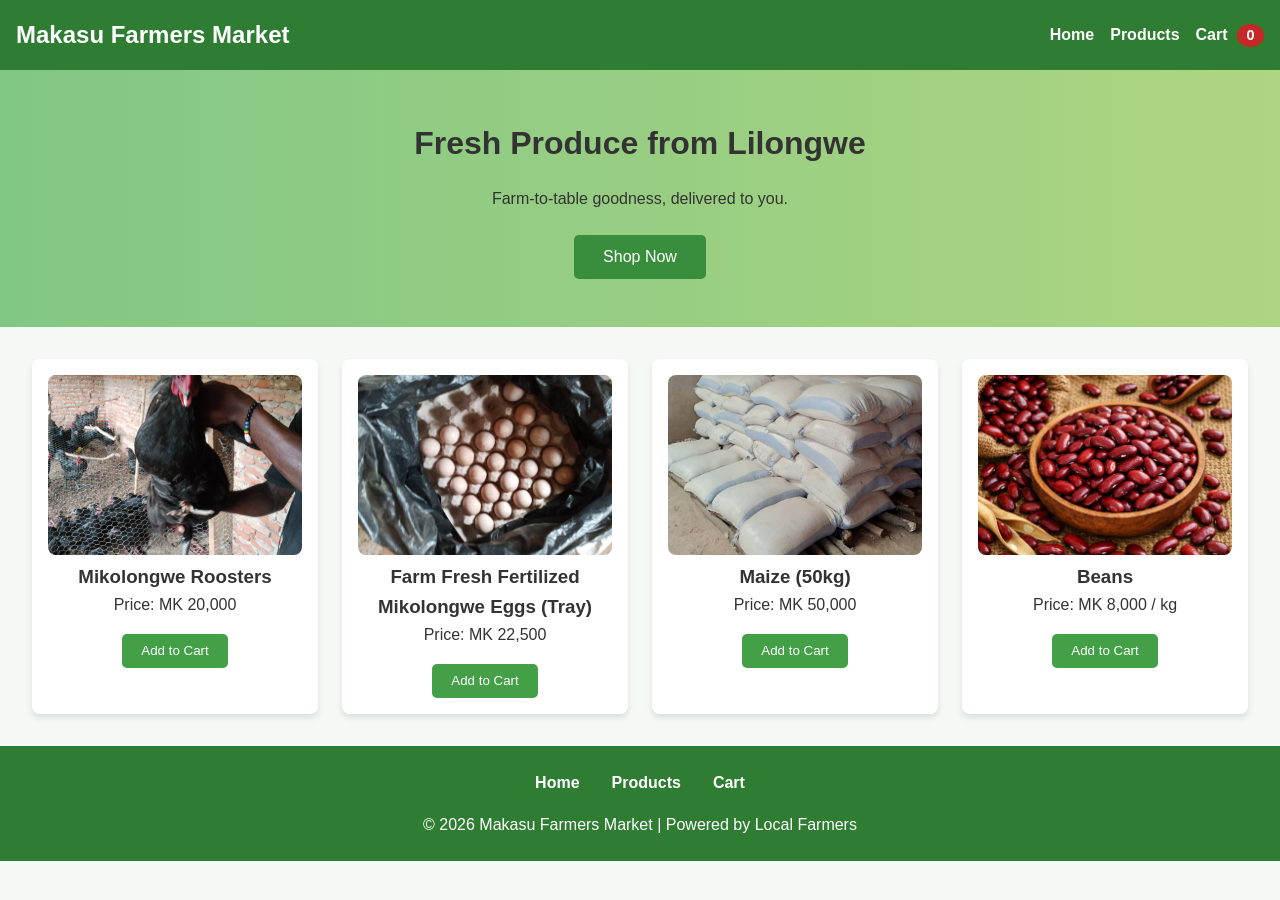
<file: index.html>
<!DOCTYPE html>
<html lang="en">
<head>
  <meta charset="UTF-8">
  <meta name="viewport" content="width=device-width, initial-scale=1.0">
  <title>Makasu Farmers Market</title>
  <link rel="stylesheet" href="./css/style.css">
</head>
<body>
  <!-- Header -->
  <header class="header">
    <h1 class="logo">Makasu Farmers Market</h1>
    <nav class="nav">
      <button class="menu-toggle" aria-label="Toggle Menu">☰</button>
      <ul class="nav-links">
        <li><a href="#hero">Home</a></li>
        <li><a href="products.html">Products</a></li>
        <li><a href="cart.html">Cart <span id="cart-count">0</span></a></li>
      </ul>
    </nav>
  </header>

  <!-- Hero Section -->
  <section id="hero" class="hero">
    <div class="hero-content">
      <h2>Fresh Produce from Lilongwe</h2>
      <p>Farm-to-table goodness, delivered to you.</p>
      <button class="cta" onclick="document.getElementById('products').scrollIntoView({behavior:'smooth'})">
        Shop Now
      </button>
    </div>
  </section>

  <!-- Product Cards -->
  <section id="products" class="products">
    <div class="card">
      <img src="images/rooster2.jpeg" alt="Mikolongwe Roosters for sale">
      <h3>Mikolongwe Roosters</h3>
      <p>Price: MK 20,000</p>
      <button class="add-to-cart">Add to Cart</button>
    </div>

    <div class="card">
      <img src="images/eggs1.jpeg" alt="Farm Fresh Fertilized Mikolongwe Eggs Tray">
      <h3>Farm Fresh Fertilized Mikolongwe Eggs (Tray)</h3>
      <p>Price: MK 22,500</p>
      <button class="add-to-cart">Add to Cart</button>
    </div>

    <div class="card">
      <img src="images/maize3 (2).jpeg" alt="Maize 50kg bag">
      <h3>Maize (50kg)</h3>
      <p>Price: MK 50,000</p>
      <button class="add-to-cart">Add to Cart</button>
    </div>

    <div class="card">
      <img src="images/beans1.png" alt="Beans for sale">
      <h3>Beans</h3>
      <p>Price: MK 8,000 / kg</p>
      <button class="add-to-cart">Add to Cart</button>
    </div>
  </section>

  <!-- Footer -->
  <footer class="footer">
    <nav class="footer-nav">
      <ul>
        <li><a href="#hero">Home</a></li>
        <li><a href="products.html">Products</a></li>
        <li><a href="cart.html">Cart</a></li>
      </ul>
    </nav>
    <p>&copy; 2026 Makasu Farmers Market | Powered by Local Farmers</p>
  </footer>

  <!-- Back to Top Button -->
  <button id="back-to-top" aria-label="Back to Top">↑ Top</button>

  <script src="./js/script.js"></script>
</body>
</html>
</file>
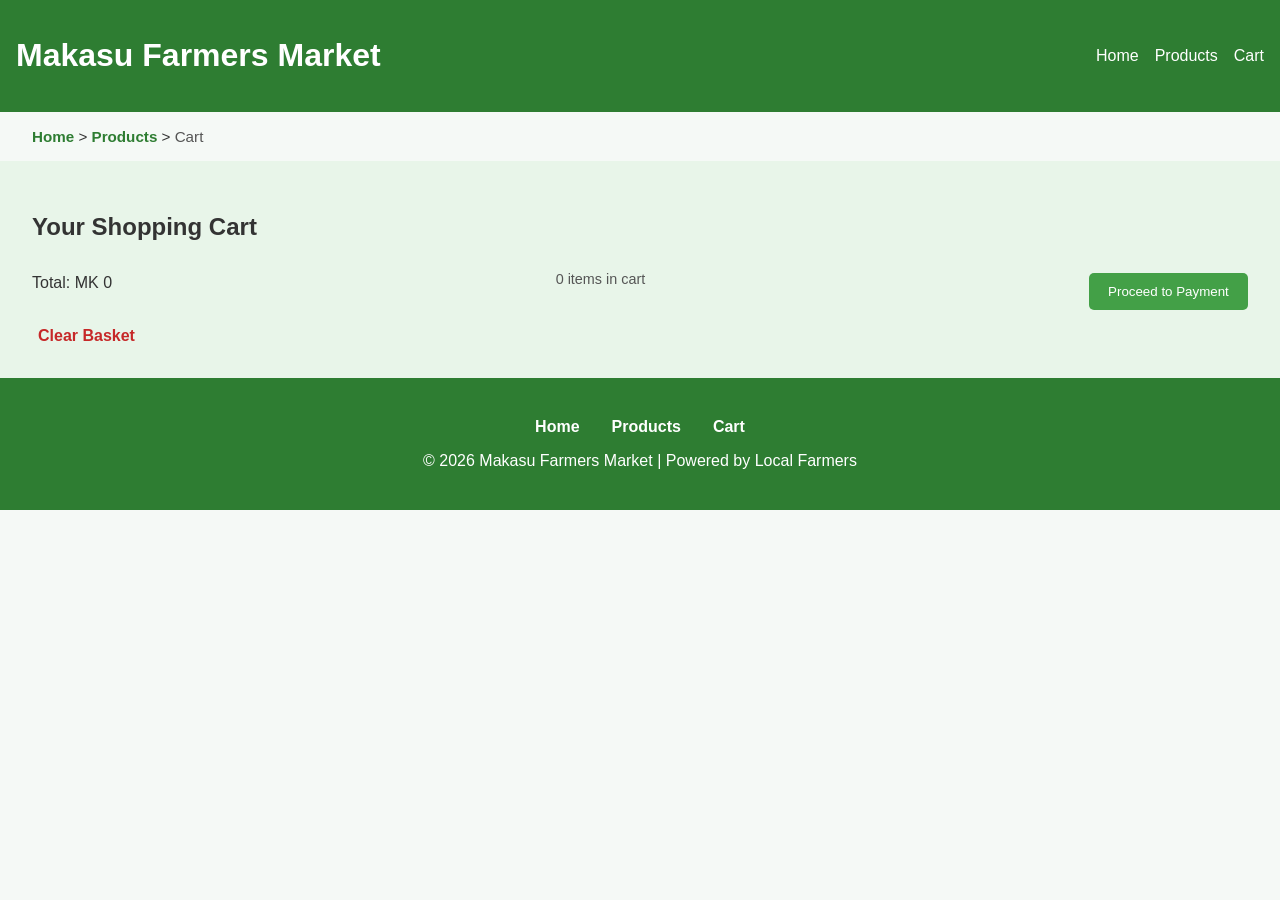
<file: cart.html>
<!DOCTYPE html>
<html lang="en">
<head>
  <meta charset="UTF-8">
  <meta name="viewport" content="width=device-width, initial-scale=1.0">
  <title>Your Cart - Makasu Farmers Market</title>
  <link rel="stylesheet" href="./css/cart.css">
</head>

 <body>
  <!-- Header -->
  <header>
    <h1>Makasu Farmers Market</h1>
    <nav>
      <ul>
        <li><a href="index.html#hero">Home</a></li>
        <li><a href="products.html">Products</a></li>
        <li><a href="cart.html">Cart</a></li>
      </ul>
    </nav>
  </header>

  <!-- Breadcrumb Trail -->
  <nav class="breadcrumb">
    <a href="index.html#hero">Home</a> &gt; 
    <a href="products.html">Products</a> &gt; 
    <span>Cart</span>
  </nav>

  <!-- Cart Section -->
  <section class="cart">
    <h2>Your Shopping Cart</h2>
    <ul id="cart-items"></ul>
<div class="cart-summary">
  <p id="total-price">Total: MK 0</p>
  <p id="item-count">0 items in cart</p>
  <button id="proceed-to-payment">Proceed to Payment</button>
</div>

<button id="clear-cart">Clear Basket</button>

  </section>

  <!-- Footer -->
  <footer>
    <nav class="footer-nav">
      <ul>
        <li><a href="index.html#hero">Home</a></li>
        <li><a href="products.html">Products</a></li>
        <li><a href="cart.html">Cart</a></li>
      </ul>
    </nav>
    <p>&copy; 2026 Makasu Farmers Market | Powered by Local Farmers</p>
  </footer>

  <script src="./js/cart.js"></script>
</body>
</file>
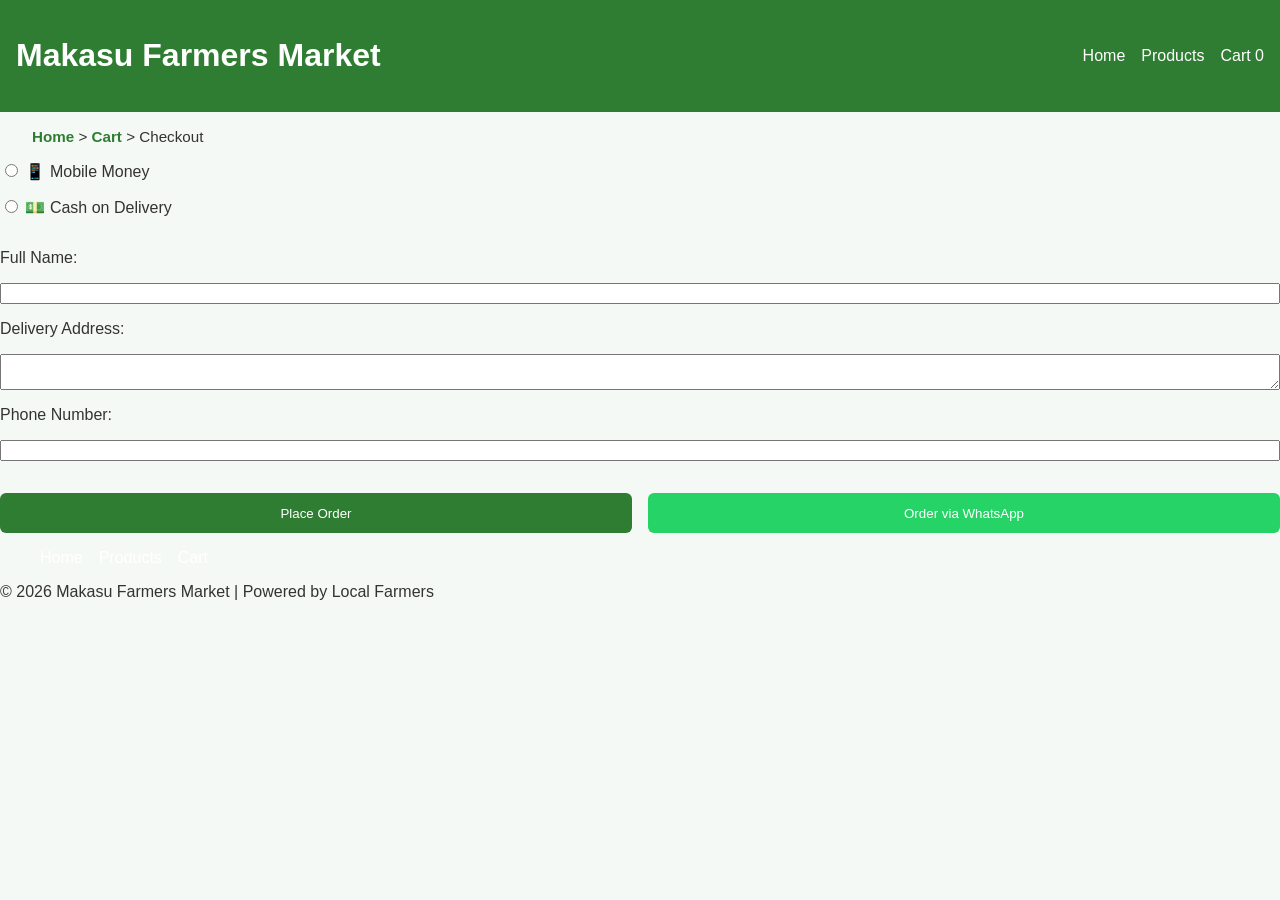
<file: checkout.html>
<!DOCTYPE html>
<html lang="en">
<head>
  <meta charset="UTF-8">
  <meta name="viewport" content="width=device-width, initial-scale=1.0">
  <title>Checkout - Makasu Farmers Market</title>
  <link rel="stylesheet" href="./css/checkout.css">
</head>
<body>
  <!-- Header -->
 <header>
  <h1>Makasu Farmers Market</h1>
  <nav>
    <ul>
      <li><a href="index.html#hero">Home</a></li>
      <li><a href="products.html">Products</a></li>
      <li><a href="cart.html">Cart <span id="cart-count">0</span></a></li>
    </ul>
  </nav>
</header>


  <!-- Breadcrumb Trail -->
  <nav class="breadcrumb">
    <a href="index.html#hero">Home</a> &gt; 
    <a href="cart.html">Cart</a> &gt; 
    <span>Checkout</span>
  </nav>

  <!-- Checkout Section -->



    <form id="checkout-form">
      <div class="payment-option">
        <input type="radio" id="mobile-money" name="payment" value="Mobile Money" required>
        <label for="mobile-money">📱 Mobile Money</label>
      </div>

      <div class="payment-option">
        <input type="radio" id="cod" name="payment" value="Cash on Delivery">
        <label for="cod">💵 Cash on Delivery</label>
      </div>

      <div class="customer-info">
        <label for="name">Full Name:</label>
        <input type="text" id="name" required>

        <label for="address">Delivery Address:</label>
        <textarea id="address" required></textarea>

        <label for="phone">Phone Number:</label>
        <input type="tel" id="phone" required>
      </div>

             <!-- WhatsApp Order Button -->
 
      <div class="checkout-buttons">
      <button type="submit" class="btn place-order">Place Order</button>
      <button type="button" id="send-whatsapp" class="btn whatsapp">Order via WhatsApp</button>
    </div>
    </form>


  </section>



  <!-- Footer -->
  <footer>
    <nav class="footer-nav">
      <ul>
        <li><a href="index.html#hero">Home</a></li>
        <li><a href="products.html">Products</a></li>
        <li><a href="cart.html">Cart</a></li>
      </ul>
    </nav>
    <p>&copy; 2026 Makasu Farmers Market | Powered by Local Farmers</p>
  </footer>

  <button id="back-to-top">↑ Top</button>
  <script src="./js/checkout.js"></script>
</body>
</html>
</file>
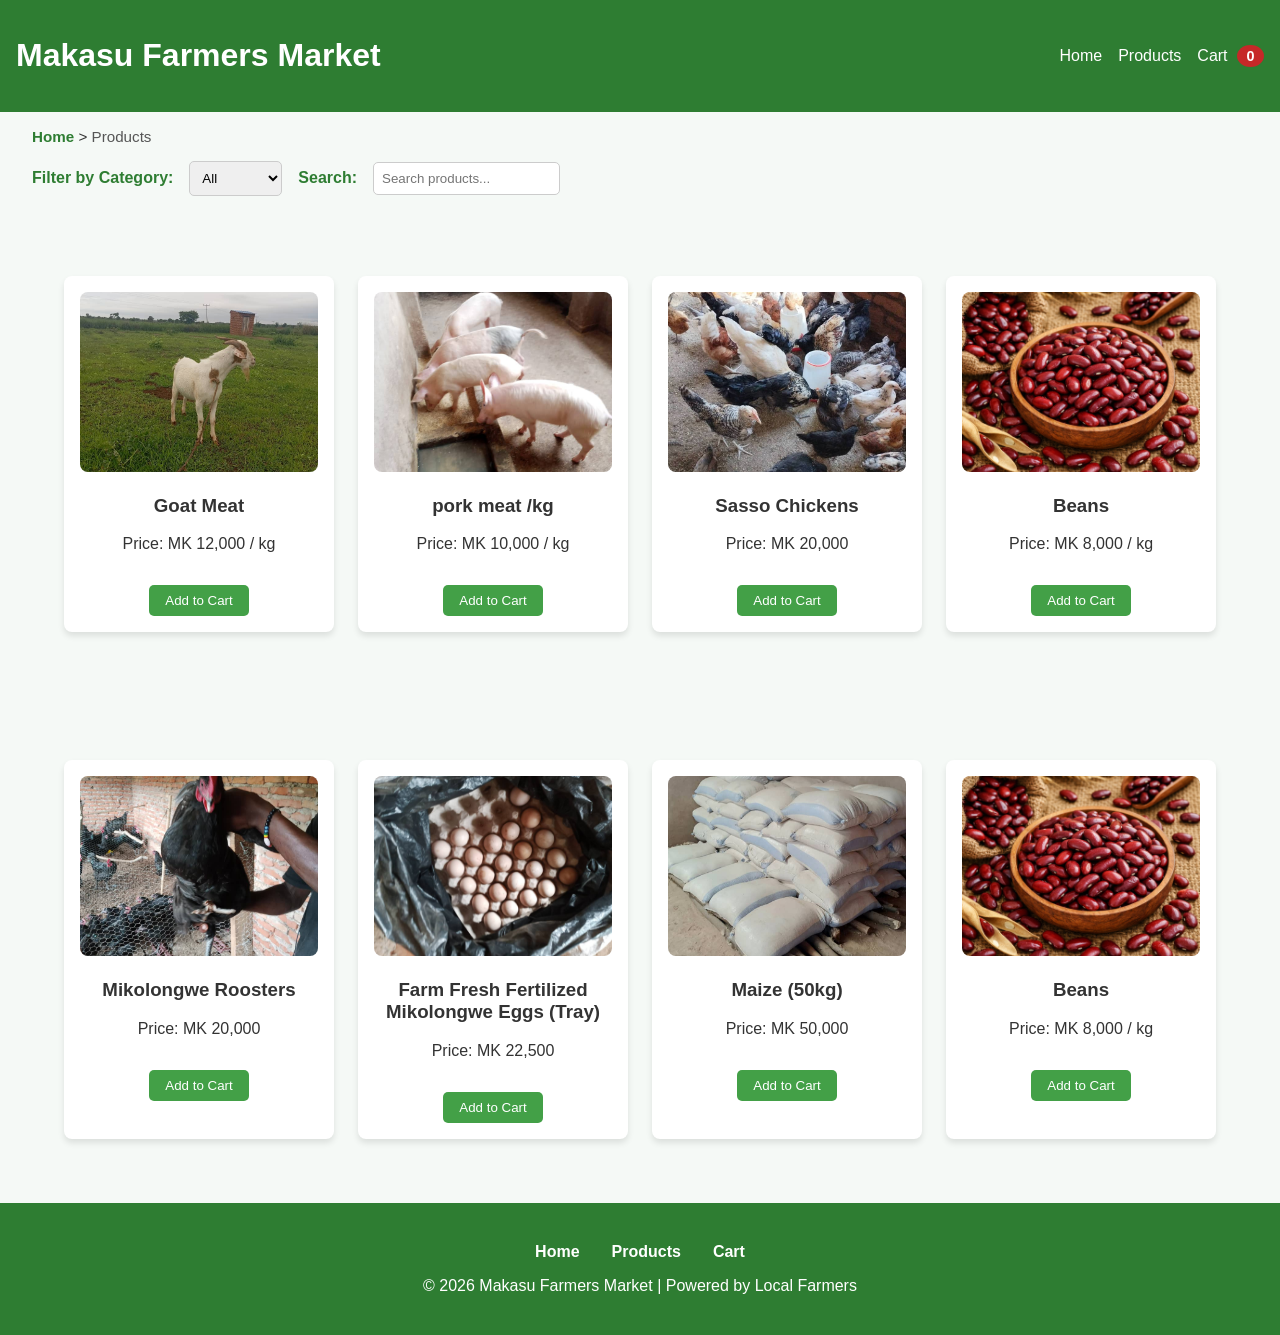
<file: products.html>
<!DOCTYPE html>
<html lang="en">
<head>
  <meta charset="UTF-8">
  <meta name="viewport" content="width=device-width, initial-scale=1.0">
  <title>Products - Makasu Farmers Market</title>
  <link rel="stylesheet" href="./css/products.css">
</head>
<body>
  <!-- Header -->
  <header>
    <h1>Makasu Farmers Market</h1>
    <nav>
      <ul>
        <li><a href="index.html#hero">Home</a></li>
        <li><a href="products.html">Products</a></li>
        <li><a href="cart.html">Cart <span id="cart-count">0</span></a></li>
      </ul>
    </nav>
  </header>

  <!-- Breadcrumb Trail -->
<nav class="breadcrumb">
  <a href="index.html#hero">Home</a> &gt; 
  <span>Products</span>
</nav>



<!-- Filter Bar -->
<section class="filter-bar">
  <label for="category-filter">Filter by Category:</label>
  <select id="category-filter">
    <option value="all">All</option>
    <option value="poultry">Poultry</option>
    <option value="grains">Grains</option>
    <option value="legumes">Legumes</option>
    <option value="others">Others</option>
  </select>
<!--searchbar-->
  <label for="search-bar">Search:</label>
  <input type="text" id="search-bar" placeholder="Search products...">
</section>

<!-- Products Grid -->

<section id="products" class="products">
    <section class="products">
    <div class="card">
      <img src="images/goat2.jpeg" alt="goat meat">
      <h3>Goat Meat</h3>
      <p>Price: MK 12,000 / kg</p>
      <button class="add-to-cart">Add to Cart</button>
    </div>

    <div class="card">
      <img src="images/pigs2.jpeg" alt="pigs">
      <h3>pork meat /kg</h3>
      <p>Price: MK 10,000 / kg</p>
      <button class="add-to-cart">Add to Cart</button>
    </div>

    <div class="card">
      <img src="images/sasso1.jpeg" alt="Maize">
      <h3>Sasso Chickens</h3>
      <p>Price: MK 20,000</p>
      <button class="add-to-cart">Add to Cart</button>
    </div>

    <div class="card">
      <img src="images/beans1.png" alt="Beans">
      <h3>Beans </h3>
      <p>Price: MK 8,000 / kg</p>
      <button class="add-to-cart">Add to Cart</button>
    </div>
  </section>
</section>
<section id="products" class="products">
    <section class="products">
    <div class="card">
      <img src="images/rooster2.jpeg" alt="Mikolongwe Roosters">
      <h3>Mikolongwe Roosters</h3>
      <p>Price: MK 20,000</p>
      <button class="add-to-cart">Add to Cart</button>
    </div>

    <div class="card">
      <img src="images/eggs1.jpeg" alt="Farm Eggs">
      <h3>Farm Fresh Fertilized Mikolongwe Eggs (Tray)</h3>
      <p>Price: MK 22,500</p>
      <button class="add-to-cart">Add to Cart</button>
    </div>

    <div class="card">
      <img src="images/maize3 (2).jpeg" alt="Maize">
      <h3>Maize (50kg)</h3>
      <p>Price: MK 50,000</p>
      <button class="add-to-cart">Add to Cart</button>
    </div>

    <div class="card">
      <img src="images/beans1.png" alt="Beans">
      <h3>Beans </h3>
      <p>Price: MK 8,000 / kg</p>
      <button class="add-to-cart">Add to Cart</button>
    </div>
  </section>
</section>

  <!-- Footer -->
  <footer>
    <nav class="footer-nav">
      <ul>
        <li><a href="index.html#hero">Home</a></li>
        <li><a href="products.html">Products</a></li>
        <li><a href="cart.html">Cart</a></li>
      </ul>
    </nav>
    <p>&copy; 2026 Makasu Farmers Market | Powered by Local Farmers</p>
  </footer>

  <script src="./js/products.js"></script>
  <!-- Back to Top Button -->
<button id="back-to-top">↑ Top</button>

</body>
</html>
</file>
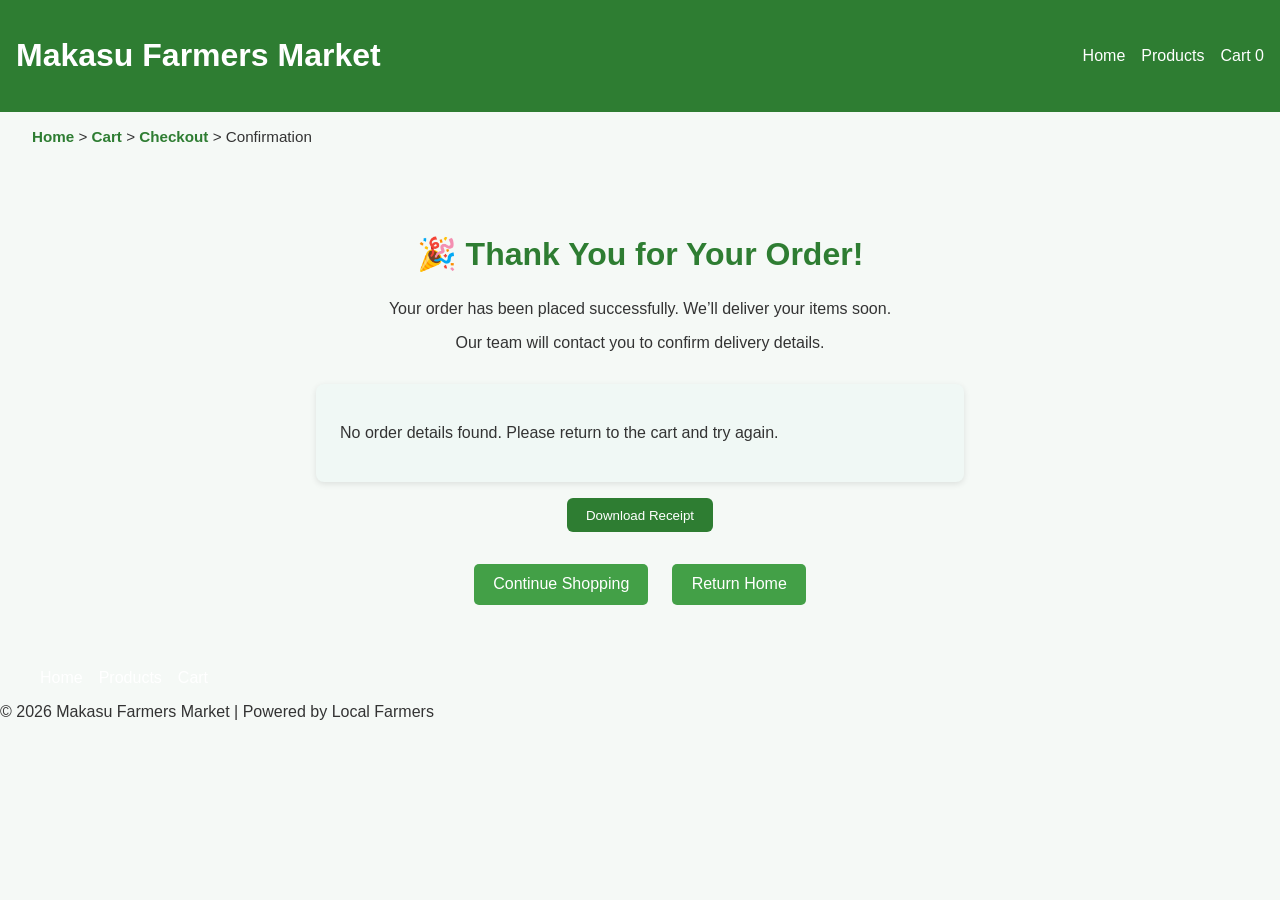
<file: thankyou.html>
<!DOCTYPE html>
<html lang="en">
<head>
  <meta charset="UTF-8">
  <meta name="viewport" content="width=device-width, initial-scale=1.0">
  <title>Order Confirmation - Makasu Farmers Market</title>
  <link rel="stylesheet" href="./css/thankyou.css">
</head>
<body>
  <!-- Header -->
  <header>
    <h1>Makasu Farmers Market</h1>
    <nav>
      <ul>
        <li><a href="index.html#hero">Home</a></li>
        <li><a href="products.html">Products</a></li>
        <li><a href="cart.html">Cart <span id="cart-count">0</span></a></li>
      </ul>
    </nav>
  </header>

  <!-- Breadcrumb Trail -->
  <nav class="breadcrumb">
    <a href="index.html#hero">Home</a> &gt; 
    <a href="cart.html">Cart</a> &gt; 
    <a href="checkout.html">Checkout</a> &gt; 
    <span>Confirmation</span>
  </nav>

  <!-- Thank You Section -->
  <section class="thankyou">
    <h2>🎉 Thank You for Your Order!</h2>
    <p>Your order has been placed successfully. We’ll deliver your items soon.</p>
    <p>Our team will contact you to confirm delivery details.</p>

  
    
<!-- Order Summary -->
<div id="order-summary"></div>

<!-- Download Receipt -->
<button id="download-receipt" class="btn">Download Receipt</button>

    <!-- Actions -->
    <div class="actions">
      <a href="products.html" class="btn">Continue Shopping</a>
      <a href="index.html#hero" class="btn">Return Home</a>
    </div>
  </section>

  <!-- Footer -->
  <footer>
    <nav class="footer-nav">
      <ul>
        <li><a href="index.html#hero">Home</a></li>
        <li><a href="products.html">Products</a></li>
        <li><a href="cart.html">Cart</a></li>
      </ul>
    </nav>
    <p>&copy; 2026 Makasu Farmers Market | Powered by Local Farmers</p>
  </footer>

  <!-- Back to Top -->
  <button id="back-to-top">↑ Top</button>

  <!-- Script -->
  <script src="./js/thankyou.js"></script>
</body>
</html>
</file>
<file: css/style.css>
/* General Reset */
* {
  margin: 0;
  padding: 0;
  box-sizing: border-box;
}

body {
  font-family: Arial, sans-serif;
  background: #f5f9f6;
  color: #333;
  line-height: 1.6;
}

/* Header */
header {
  background: #2e7d32;
  color: white;
  padding: 1rem;
  display: flex;
  justify-content: space-between;
  align-items: center;
  position: sticky;
  top: 0;
  z-index: 1000;
}

.logo {
  font-size: 1.5rem;
}

.nav-links {
  list-style: none;
  display: flex;
  gap: 1rem;
}

.nav-links a {
  color: white;
  text-decoration: none;
  font-weight: bold;
}

.menu-toggle {
  display: none;
  background: none;
  border: none;
  font-size: 1.5rem;
  color: white;
  cursor: pointer;
}

/* Cart Badge */
#cart-count {
  background: #c62828;
  color: white;
  font-weight: bold;
  padding: 0.2rem 0.6rem;
  border-radius: 50%;
  margin-left: 0.3rem;
  font-size: 0.9rem;
  transition: transform 0.3s ease;
}

#cart-count.pulse {
  transform: scale(1.3);
}

/* Hero Section */
.hero {
  display: flex;
  justify-content: center;
  align-items: center;
  text-align: center;
  padding: 3rem 1rem;
  background: linear-gradient(to right, #81c784, #aed581);
}

.hero h2 {
  margin-bottom: 1rem;
  font-size: 2rem;
}

.hero p {
  margin-bottom: 1.5rem;
}

.cta {
  background: #388e3c;
  color: white;
  padding: 0.8rem 1.8rem;
  border: none;
  cursor: pointer;
  border-radius: 5px;
  font-size: 1rem;
  transition: background 0.3s ease;
}

.cta:hover {
  background: #1b5e20;
}

/* Product Cards */
.products {
  display: grid;
  grid-template-columns: repeat(auto-fit, minmax(250px, 1fr));
  gap: 1.5rem;
  padding: 2rem;
}

.card {
  background: white;
  border-radius: 8px;
  box-shadow: 0 4px 6px rgba(0,0,0,0.1);
  text-align: center;
  padding: 1rem;
  transition: transform 0.3s ease;
}

.card:hover {
  transform: translateY(-5px);
}

.card img {
  width: 100%;
  height: 180px;
  object-fit: cover;
  border-radius: 8px;
}

.card button {
  margin-top: 1rem;
  background: #43a047;
  color: white;
  border: none;
  padding: 0.6rem 1.2rem;
  cursor: pointer;
  border-radius: 5px;
  transition: background 0.3s ease;
}

.card button:hover {
  background: #2e7d32;
}

/* Back to Top Button */
#back-to-top {
  position: fixed;
  bottom: 30px;
  right: 30px;
  background: #2e7d32;
  color: white;
  border: none;
  padding: 0.7rem 1rem;
  border-radius: 50%;
  font-size: 1rem;
  cursor: pointer;
  display: none;
  box-shadow: 0 4px 6px rgba(0,0,0,0.2);
  transition: opacity 0.3s ease, transform 0.3s ease;
}

#back-to-top:hover {
  background: #1b5e20;
  transform: scale(1.1);
}

/* Footer */
footer {
  text-align: center;
  padding: 1.5rem;
  background: #2e7d32;
  color: white;
}

.footer-nav ul {
  list-style: none;
  display: flex;
  justify-content: center;
  gap: 2rem;
  margin-bottom: 1rem;
  padding: 0;
}

.footer-nav a {
  color: white;
  text-decoration: none;
  font-weight: bold;
}

.footer-nav a:hover {
  text-decoration: underline;
}

/* Responsive Breakpoints */
@media (max-width: 1024px) {
  .hero h2 {
    font-size: 1.8rem;
  }
}

@media (max-width: 768px) {
  header {
    flex-direction: column;
    align-items: flex-start;
  }

  .menu-toggle {
    display: block;
  }

  .nav-links {
    flex-direction: column;
    align-items: flex-start;
    display: none;
  }

  .nav-links.active {
    display: flex;
  }

  .footer-nav ul {
    flex-direction: column;
    gap: 1rem;
  }
}

@media (max-width: 480px) {
  .hero h2 {
    font-size: 1.5rem;
  }

  .cta {
    width: 100%;
  }

  .card img {
    height: 150px;
  }
}
</file>
<file: css/cart.css>
body {
  font-family: Arial, sans-serif;
  background: #f5f9f6;
  color: #333;
  margin: 0;
}

header {
  background: #2e7d32;
  color: white;
  padding: 1rem;
  display: flex;
  justify-content: space-between;
  align-items: center;
}

nav ul {
  list-style: none;
  display: flex;
  gap: 1rem;
}

nav a {
  color: white;
  text-decoration: none;
}

.cart {
  padding: 2rem;
  background: #e8f5e9;
}

.cart h2 {
  margin-bottom: 1rem;
}

#cart-items {
  list-style: none;
  padding: 0;
  margin-bottom: 1rem;
}

#cart-items li {
  background: white;
  padding: 0.8rem;
  margin-bottom: 0.5rem;
  border-radius: 5px;
  box-shadow: 0 2px 4px rgba(0,0,0,0.1);
}

.cart-summary {
  display: flex;
  justify-content: space-between;
  align-items: center;
}

#checkout {
  background: #1b5e20;
  color: white;
  padding: 0.7rem 1.5rem;
  border: none;
  cursor: pointer;
  border-radius: 5px;
}
.breadcrumb {
  margin: 1rem 2rem;
  font-size: 0.95rem;
}

.breadcrumb a {
  color: #2e7d32;
  text-decoration: none;
  font-weight: bold;
}

.breadcrumb a:hover {
  text-decoration: underline;
}

.breadcrumb span {
  color: #555;
}

#proceed-to-payment {
  background: #43a047;
  color: white;
  border: none;
  padding: 0.7rem 1.2rem;
  cursor: pointer;
  border-radius: 5px;
  margin-top: 1rem;
}

#proceed-to-payment:hover {
  background: #2e7d32;
}
/* cart */

#item-count {
  font-size: 0.9rem;
  color: #555;
  margin-top: 0.3rem;
}



/* Remove Button */
.remove-btn {
  background: #c62828;
  color: white;
  border: none;
  cursor: pointer;
  padding: 0.5rem 1rem;
  margin-left: 1rem;
}

.cancel-btn {
  margin-left: 1rem;
  background: transparent;
  border: none;
  font-size: 1.2rem;
  cursor: pointer;
  color: #c62828; /* Red cancel icon */
}

.cancel-btn:hover {
  color: #b71c1c;
}

#clear-cart {
  background: transparent;
  color: #c62828;
  font-weight: bold;
  border: none;
  cursor: pointer;
  margin-top: 1rem;
  font-size: 1rem;
}

#clear-cart:hover {
  text-decoration: underline;
}
/* -- footer -- */
footer {
  text-align: center;
  padding: 1.5rem;
  background: #2e7d32;
  color: white;
}

.footer-nav ul {
  list-style: none;
  display: flex;
  justify-content: center;
  gap: 2rem;
  margin-bottom: 1rem;
  padding: 0;
}

.footer-nav a {
  color: white;
  text-decoration: none;
  font-weight: bold;
}

.footer-nav a:hover {
  text-decoration: underline;
}
</file>
<file: css/checkout.css>
body {
  font-family: Arial, sans-serif;
  background: #f5f9f6;
  margin: 0;
  color: #333;
}

header {
  background: #2e7d32;
  color: white;
  padding: 1rem;
  display: flex;
  justify-content: space-between;
  align-items: center;
  position: sticky;
  top: 0;
  z-index: 1000;
}

nav ul {
  list-style: none;
  display: flex;
  gap: 1rem;
}

nav a {
  color: white;
  text-decoration: none;
}

.breadcrumb {
  margin: 1rem 2rem;
  font-size: 0.95rem;
}

.breadcrumb a {
  color: #2e7d32;
  text-decoration: none;
  font-weight: bold;
}

.checkout {
  padding: 2rem;
}

.payment-option {
  margin: 1rem 0;
}

.customer-info {
  margin: 2rem 0;
  display: flex;
  flex-direction: column;
  gap: 1rem;
}

button {
  background: #43a047;
  color: white;
  border: none;
  padding: 0.7rem 1.2rem;
  cursor: pointer;
  border-radius: 5px;
}

button:hover {
  background: #2e7d32;
}

#item-count {
  font-size: 0.95rem;
  color: #555;
  margin-bottom: 1rem;
}


/* Back to Top */
#back-to-top {
  position: fixed;
  bottom: 30px;
  right: 30px;
  background: #2e7d32;
  color: white;
  border: none;
  padding: 0.7rem 1rem;
  border-radius: 50%;
  font-size: 1rem;
  cursor: pointer;
  display: none;
  box-shadow: 0 4px 6px rgba(0,0,0,0.2);
  transition: opacity 0.3s ease, transform 0.3s ease;
}

#back-to-top:hover {
  background: #1b5e20;
  transform: scale(1.1);
}

/* checkout whatsapp button */
.checkout-buttons {
  display: flex;
  gap: 1rem;
  margin-top: 1rem;
}

.checkout-buttons .btn {
  flex: 1;
  padding: 0.8rem;
  border-radius: 6px;
  border: none;
  cursor: pointer;
}

.place-order {
  background: #2e7d32;
  color: white;
}

.place-order:hover {
  background: #1b5e20;
}

.whatsapp {
  background: #25D366;
  color: white;
}

.whatsapp:hover {
  background: #128C7E;
}
</file>
<file: css/products.css>
body {
  font-family: Arial, sans-serif;
  background: #f5f9f6;
  color: #333;
  margin: 0;
}

/* Filter Bar */
.filter-bar {
  margin: 1rem 2rem;
  display: flex;
  align-items: center;
  gap: 1rem;
  flex-wrap: wrap;
}

.filter-bar label {
  font-weight: bold;
  color: #2e7d32;
}

.filter-bar select,
.filter-bar input {
  padding: 0.5rem;
  border-radius: 5px;
  border: 1px solid #ccc;
}

/* Sticky Header */
header {
  background: #2e7d32;
  color: white;
  padding: 1rem;
  display: flex;
  justify-content: space-between;
  align-items: center;
  position: sticky;
  top: 0;
  z-index: 1000;
}

nav ul {
  list-style: none;
  display: flex;
  gap: 1rem;
}

nav a {
  color: white;
  text-decoration: none;
}

#cart-count {
  background: #c62828;
  color: white;
  font-weight: bold;
  padding: 0.2rem 0.6rem;
  border-radius: 50%;
  margin-left: 0.3rem;
  font-size: 0.9rem;
  transition: transform 0.3s ease;
}

#cart-count.pulse {
  transform: scale(1.3);
}

/* Breadcrumb */
.breadcrumb {
  margin: 1rem 2rem;
  font-size: 0.95rem;
}

.breadcrumb a {
  color: #2e7d32;
  text-decoration: none;
  font-weight: bold;
}

.breadcrumb a:hover {
  text-decoration: underline;
}

.breadcrumb span {
  color: #555;
}

/* Products Grid */
.products {
  display: grid;
  grid-template-columns: repeat(auto-fit, minmax(250px, 1fr));
  gap: 1.5rem;
  padding: 2rem;
}

.card {
  background: white;
  border-radius: 8px;
  box-shadow: 0 4px 6px rgba(0,0,0,0.1);
  text-align: center;
  padding: 1rem;
}

.card img {
  width: 100%;
  height: 180px;
  object-fit: cover;
  border-radius: 8px;
}

.card button {
  margin-top: 1rem;
  background: #43a047;
  color: white;
  border: none;
  padding: 0.5rem 1rem;
  cursor: pointer;
  border-radius: 5px;
}

/* Back to Top Button */
#back-to-top {
  position: fixed;
  bottom: 30px;
  right: 30px;
  background: #2e7d32; /* Green theme */
  color: white;
  border: none;
  padding: 0.7rem 1rem;
  border-radius: 50%;
  font-size: 1rem;
  cursor: pointer;
  display: none; /* hidden by default */
  box-shadow: 0 4px 6px rgba(0,0,0,0.2);
  transition: opacity 0.3s ease, transform 0.3s ease;
}

#back-to-top:hover {
  background: #1b5e20;
  transform: scale(1.1);
}


/* Footer */
footer {
  text-align: center;
  padding: 1.5rem;
  background: #2e7d32;
  color: white;
}

.footer-nav ul {
  list-style: none;
  display: flex;
  justify-content: center;
  gap: 2rem;
  margin-bottom: 1rem;
  padding: 0;
}

.footer-nav a {
  color: white;
  text-decoration: none;
  font-weight: bold;
}

.footer-nav a:hover {
  text-decoration: underline;
}
</file>
<file: css/thankyou.css>
body {
  font-family: Arial, sans-serif;
  background: #f5f9f6;
  margin: 0;
  color: #333;
}

header {
  background: #2e7d32;
  color: white;
  padding: 1rem;
  display: flex;
  justify-content: space-between;
  align-items: center;
  position: sticky;
  top: 0;
  z-index: 1000;
}

nav ul {
  list-style: none;
  display: flex;
  gap: 1rem;
}

nav a {
  color: white;
  text-decoration: none;
}

/* order summary*/

#order-summary {
  margin-top: 2rem;
  text-align: left;
  max-width: 600px;
  margin-left: auto;
  margin-right: auto;
  background: #f0f8f5;
  padding: 1.5rem;
  border-radius: 8px;
  box-shadow: 0 2px 6px rgba(0,0,0,0.1);
}

#order-summary h3 {
  color: #2e7d32;
  margin-bottom: 1rem;
}
/* download receipt button */
#download-receipt {
  margin-top: 1rem;
  background: #2e7d32;
  color: white;
  padding: 0.6rem 1.2rem;
  border: none;
  border-radius: 6px;
  cursor: pointer;
}
#download-receipt:hover {
  background: #1b5e20;
}


.breadcrumb {
  margin: 1rem 2rem;
  font-size: 0.95rem;
}

.breadcrumb a {
  color: #2e7d32;
  text-decoration: none;
  font-weight: bold;
}

.thankyou {
  text-align: center;
  padding: 3rem 2rem;
}

.thankyou h2 {
  color: #2e7d32;
  font-size: 2rem;
}

.actions {
  margin-top: 2rem;
  display: flex;
  justify-content: center;
  gap: 1.5rem;
}

.btn {
  background: #43a047;
  color: white;
  padding: 0.7rem 1.2rem;
  border-radius: 5px;
  text-decoration: none;
}

.btn:hover {
  background: #2e7d32;
}

/* Back to Top */
#back-to-top {
  position: fixed;
  bottom: 30px;
  right: 30px;
  background: #2e7d32;
  color: white;
  border: none;
  padding: 0.7rem 1rem;
  border-radius: 50%;
  font-size: 1rem;
  cursor: pointer;
  display: none;
  box-shadow: 0 4px 6px rgba(0,0,0,0.2);
  transition: opacity 0.3s ease, transform 0.3s ease;
}

#back-to-top:hover {
  background: #1b5e20;
  transform: scale(1.1);
}
</file>
